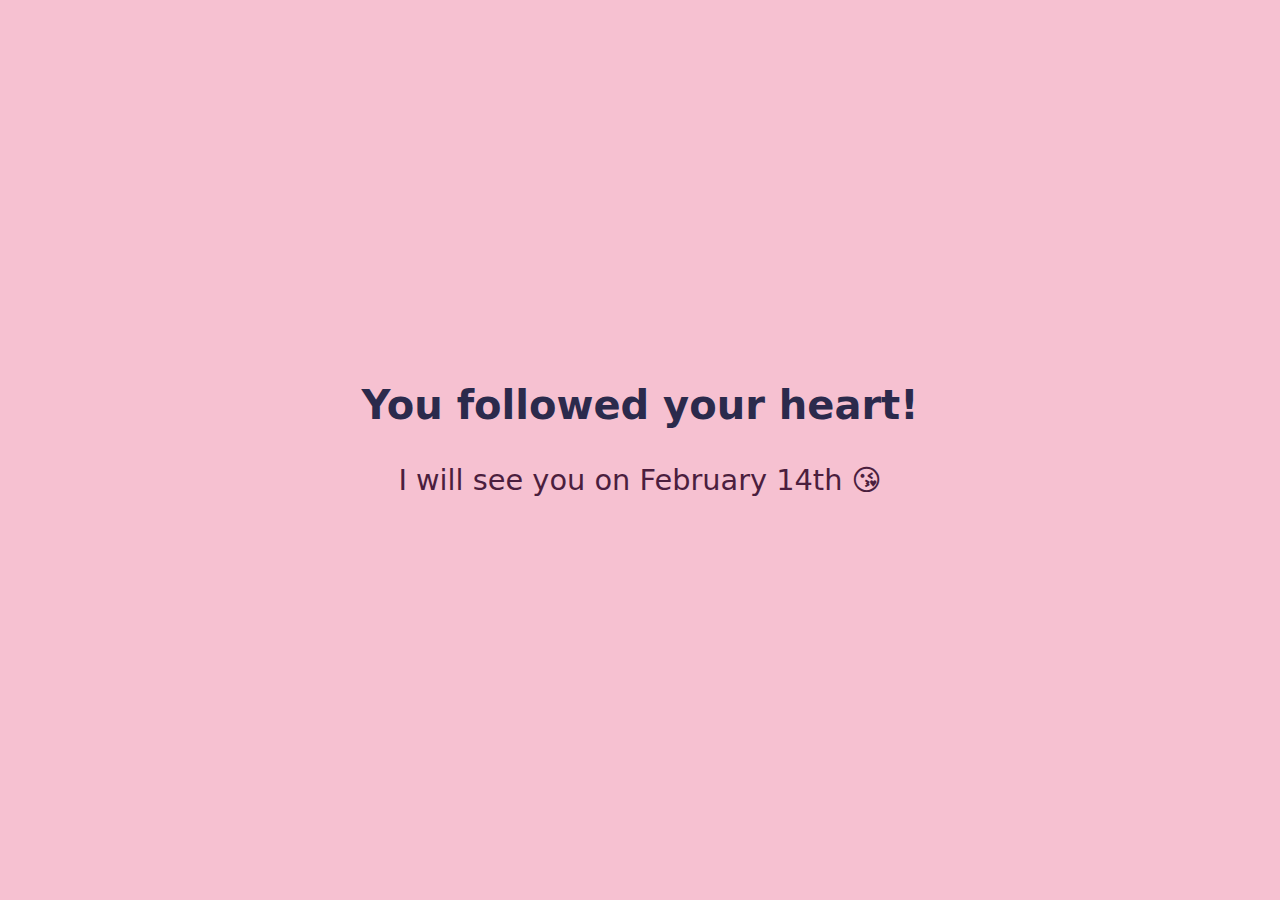
<file: Acceptance.html>
<!DOCTYPE html>
<html lang="en">
<head>
  <meta charset="UTF-8" />
  <meta name="viewport" content="width=device-width, initial-scale=1" />
  <title>You Followed Your Heart</title>

  <!-- Bootstrap 5 CDN -->
  <link
    href="https://cdn.jsdelivr.net/npm/bootstrap@5.3.2/dist/css/bootstrap.min.css"
    rel="stylesheet"
  />

  <style>
    body {
      background-color: #F6C1D1; /* Lover Blush */
      min-height: 100vh;
      display: flex;
      align-items: center;
      justify-content: center;
    }

    .headline {
      font-weight: 800;
      text-align: center;
      color: #2B2A4C; /* Midnight Blue */
      margin-bottom: 30px;
    }

    .subtext {
      font-size: 1.8rem;
      font-weight: 500;
      text-align: center;
      color: #4B1E3E; /* Reputation Plum */
    }
  </style>
</head>

<body>

  <div class="container">
    <div class="row">
      <div class="col text-center">

        <h1 class="headline">
          You followed your heart!
        </h1>

        <p class="subtext">
          I will see you on February 14th 😘
        </p>

      </div>
    </div>
  </div>

</body>
</html>
</file>
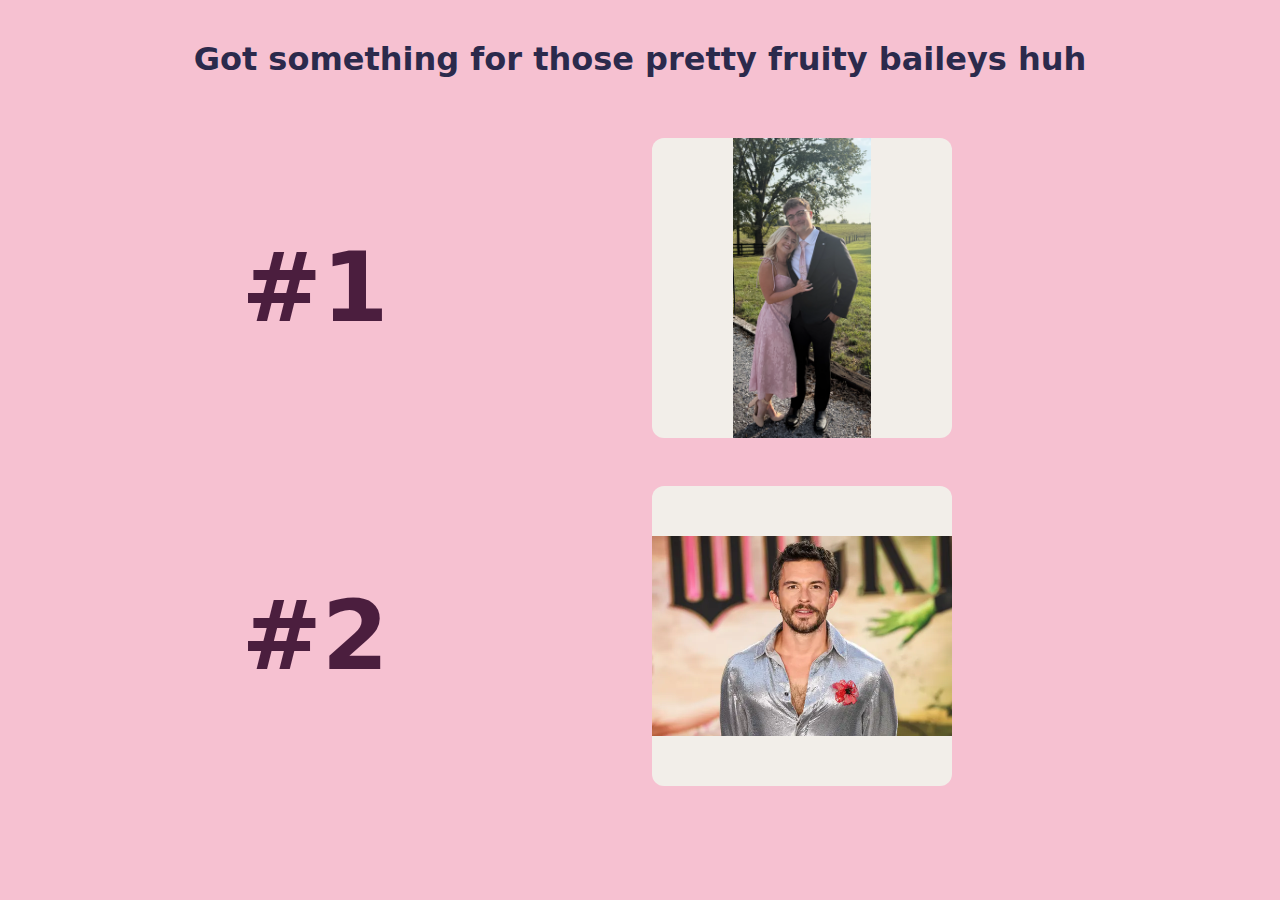
<file: reward.html>
<!DOCTYPE html>
<html lang="en">
<head>
  <meta charset="UTF-8" />
  <meta name="viewport" content="width=device-width, initial-scale=1" />
  <title>Easter Egg</title>

  <!-- Bootstrap 5 CDN -->
  <link
    href="https://cdn.jsdelivr.net/npm/bootstrap@5.3.2/dist/css/bootstrap.min.css"
    rel="stylesheet"
  />

  <style>
    body {
      background-color: #F6C1D1; /* Lover Blush */
    }

    .headline {
      font-weight: 700;
      text-align: center;
      margin: 40px 0 60px;
      color: #2B2A4C; /* Midnight Blue */
    }

    .number-box {
      font-size: 6rem;
      font-weight: 800;
      color: #4B1E3E; /* Reputation Plum */
    }

    .left-shift {
      transform: translateX(-40px);
    }

    .image-box img {
    width: 300px;
    height: 300px;
    object-fit: contain;
    background-color: #F2EEE9; /* folklore Linen */
    border-radius: 12px;
    }
  </style>
</head>

<body>

  <div class="container">

    <!-- Headline -->
    <h2 class="headline">
      Got something for those pretty fruity baileys huh
    </h2>

    <!-- Row 1 -->
    <div class="row align-items-center mb-5">
      <div class="col-md-6 left-shift d-flex justify-content-center">
        <div class="number-box">#1</div>
      </div>

      <div class="col-md-6 d-flex">
        <div class="image-box">
          <img src="Images\MainCharacter.png" alt="Image 1">
        </div>
      </div>
    </div>

    <!-- Row 2 -->
    <div class="row align-items-center">
      <div class="col-md-6 left-shift d-flex justify-content-center">
        <div class="number-box">#2</div>
      </div>

      <div class="col-md-6 d-flex">
        <div class="image-box">
          <img src="Images\jonathonBaileyStock.jpg" alt="Image 2">
        </div>
      </div>
    </div>

  </div>

</body>
</html>
</file>
